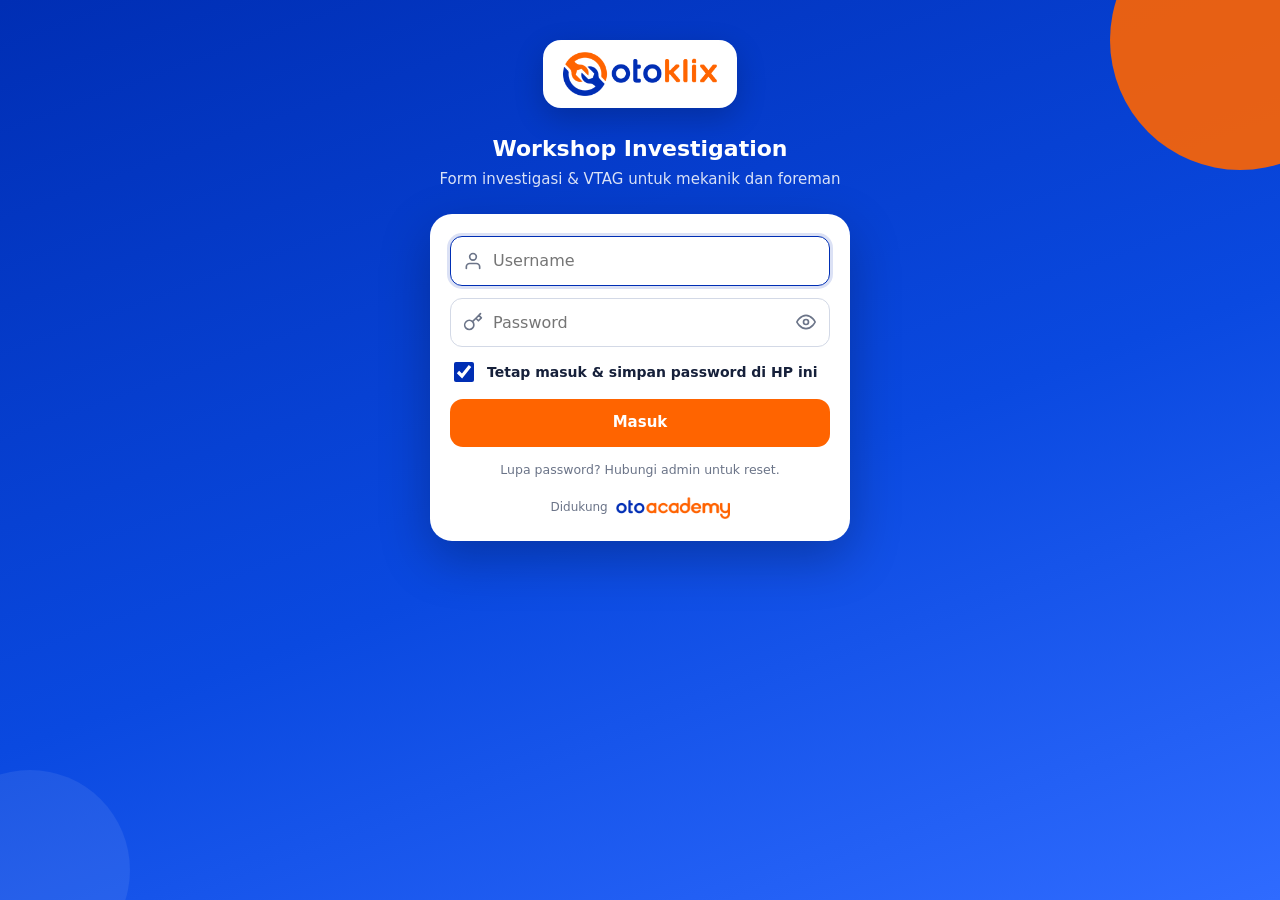
<file: index.html>
<!DOCTYPE html>
<html lang="id">
<head>
<meta charset="utf-8">
<meta name="viewport" content="width=device-width, initial-scale=1, viewport-fit=cover">
<title>Otoklix Workshop Investigation</title>
<meta name="description" content="Form investigasi & VTAG untuk mekanik dan foreman Otoklix">
<meta name="theme-color" content="#ffffff">
<link rel="manifest" href="manifest.webmanifest">
<link rel="icon" type="image/png" href="icons/favicon-32-v2.png">
<link rel="apple-touch-icon" href="icons/apple-touch-icon-v2.png">
<meta name="apple-mobile-web-app-capable" content="yes">
<meta name="mobile-web-app-capable" content="yes">
<meta name="apple-mobile-web-app-title" content="VTAG Otoklix">
<meta name="apple-mobile-web-app-status-bar-style" content="default">
<link rel="stylesheet" href="styles.css?v=2.7.5">
</head>
<body class="nonav">
<div id="root"><div class="boot"><img src="icons/logo-otoklix.png" alt="Otoklix"><div class="spin"></div><div>Memuat aplikasi…</div></div></div>
<div id="modalHost"></div>
<div id="toast" class="toast hidden" role="status" aria-live="polite"></div>
<script src="app.js?v=2.7.5"></script>
<script src="ts.js?v=2.7.5"></script>
</body>
</html>
</file>
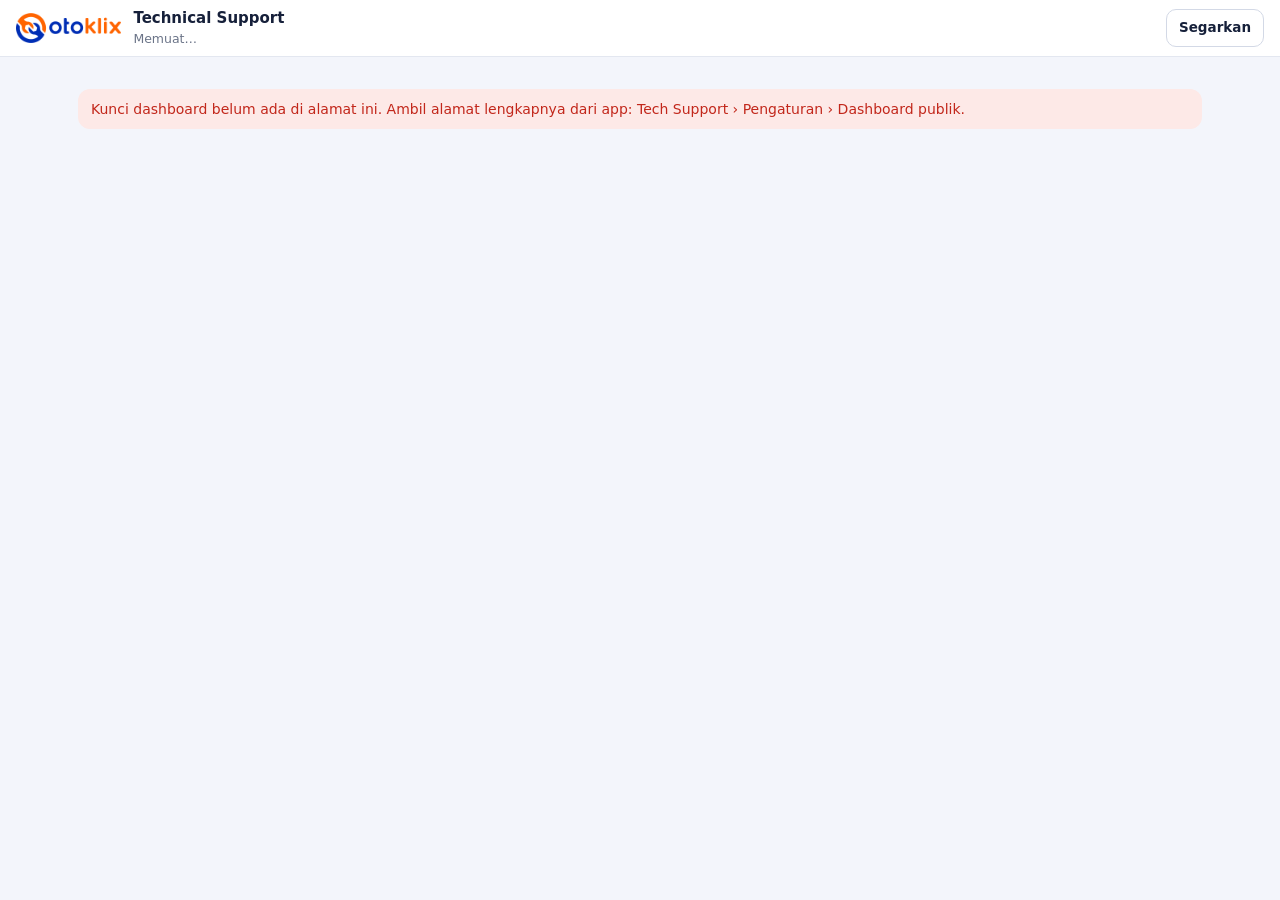
<file: dashboard.html>
<!DOCTYPE html>
<html lang="id">
<head>
<meta charset="utf-8">
<meta name="viewport" content="width=device-width, initial-scale=1">
<title>Dashboard Technical Issue · Otoklix</title>
<meta name="robots" content="noindex,nofollow">
<link rel="icon" type="image/png" href="icons/favicon-32-v2.png">
<link rel="stylesheet" href="styles.css?v=2.7.5">
<style>
  .dtop{position:sticky;top:0;z-index:30;background:#fff;border-bottom:1px solid var(--line);display:flex;align-items:center;gap:12px;padding:8px 16px}
  .dtop img{height:30px;display:block}
  .dtop .grow{flex:1;min-width:0}
  .dtop b{font-size:15px}
  #dWrap{max-width:1180px;margin:0 auto;padding:16px 14px 28px}
  @media (min-width:900px){ #dWrap{padding:22px 28px 36px} }
  .dbad{color:var(--bad)}
  .kpi{cursor:default}
</style>
</head>
<body class="nonav">
<div class="dtop"><img src="icons/logo-otoklix.png" alt="Otoklix"><div class="grow"><b>Technical Support</b><div id="dInfo" class="small muted">Memuat…</div></div><button class="btn sec sm" id="dRef" type="button">Segarkan</button></div>
<div id="dWrap"><div id="dMain"><div class="muted">Memuat data…</div></div></div>
<script src="dashboard.js?v=2.7.5"></script>
</body>
</html>
</file>
<file: styles.css>
:root{
  --blue:#002eb4; --blue-d:#00228a; --blue-l:#e8eeff; --orange:#ff6400; --orange-d:#d95400; --orange-l:#fff0e6;
  --bg:#f3f5fb; --card:#fff; --ink:#16203a; --muted:#6b7488; --line:#e3e7f0;
  --ok:#0f8a5f; --ok-bg:#e2f6ed; --warn:#b45f00; --warn-bg:#fff1d6; --bad:#c2271b; --bad-bg:#fde9e7; --gray-bg:#eef0f5;
  --nav-h:64px; --safe-b:env(safe-area-inset-bottom,0px); --safe-t:env(safe-area-inset-top,0px);
}
*{box-sizing:border-box;-webkit-tap-highlight-color:transparent}
html,body{margin:0;background:var(--bg);color:var(--ink);font:15px/1.45 system-ui,-apple-system,"Segoe UI",Roboto,Arial,sans-serif}
body{padding-bottom:calc(var(--nav-h) + var(--safe-b) + 12px)}
body.nonav{padding-bottom:0}
button,input,select,textarea{font:inherit;color:inherit}
input,select,textarea{font-size:16px}
a{color:var(--blue)}
.hidden{display:none!important}
svg.i{width:20px;height:20px;fill:none;stroke:currentColor;stroke-width:2;stroke-linecap:round;stroke-linejoin:round;flex:none;vertical-align:-4px}
svg.i.lg{width:26px;height:26px} svg.i.sm{width:16px;height:16px} svg.i.xs{width:14px;height:14px}

/* ---------- boot / login ---------- */
.boot{min-height:100vh;min-height:100dvh;display:flex;flex-direction:column;align-items:center;justify-content:center;gap:14px;background:#fff;color:var(--muted)}
.boot img{width:min(60vw,240px)}
.spin{width:30px;height:30px;border-radius:50%;border:4px solid #e3e7f0;border-top-color:var(--orange);animation:sp .9s linear infinite}
@keyframes sp{to{transform:rotate(360deg)}}
.login-wrap{min-height:100vh;min-height:100dvh;display:flex;flex-direction:column;background:linear-gradient(160deg,#002eb4 0%,#0a49e0 55%,#2f6bff 100%);position:relative;overflow:hidden}
.login-wrap:before{content:"";position:absolute;right:-90px;top:-90px;width:260px;height:260px;border-radius:50%;background:rgba(255,100,0,.9)}
.login-wrap:after{content:"";position:absolute;left:-70px;bottom:-70px;width:200px;height:200px;border-radius:50%;background:rgba(255,255,255,.08)}
.login-top{padding:calc(40px + var(--safe-t)) 24px 6px;text-align:center;position:relative;z-index:1;color:#fff}
.logo-card{display:inline-block;background:#fff;border-radius:18px;padding:12px 20px;box-shadow:0 10px 30px rgba(0,0,0,.2)}
.logo-card img{height:44px;display:block}
.login-top h1{margin:18px 0 4px;font-size:22px}
.login-top p{margin:0;opacity:.85}
.login{position:relative;z-index:1;background:#fff;margin:18px auto 16px;border-radius:22px;padding:22px 20px;box-shadow:0 18px 50px rgba(0,0,0,.25);max-width:420px;width:calc(100% - 32px)}
.login .by{display:flex;align-items:center;justify-content:center;gap:8px;margin-top:18px;color:var(--muted);font-size:12px}
.login .by img{height:22px}
.field{position:relative;margin-bottom:12px}
.field>svg{position:absolute;left:13px;top:50%;transform:translateY(-50%);color:var(--muted)}
.field input[type]{padding-left:42px}
.field.pw input[type],.pwf input[type]{padding-right:50px}
.pwf{position:relative}
.eye{position:absolute;right:4px;top:50%;transform:translateY(-50%);background:none;border:0;padding:10px;color:var(--muted);cursor:pointer;display:flex;border-radius:10px}
.eye.on{color:var(--blue)}
.check{display:flex;align-items:center;gap:10px;font-size:14px;margin:4px 0 6px;cursor:pointer;user-select:none}
.check input{width:20px;height:20px;accent-color:var(--blue);min-height:0}

/* ---------- header / nav ---------- */
header.top{position:sticky;top:0;z-index:30;background:#fff;border-bottom:1px solid var(--line);display:flex;align-items:center;gap:8px;padding:8px 12px 8px 16px;padding-top:max(8px,var(--safe-t))}
header.top img.logo{height:30px;display:block}
header.top .sp{flex:1}
.hbtn{position:relative;width:42px;height:42px;border-radius:50%;border:0;background:none;color:var(--ink);display:flex;align-items:center;justify-content:center;cursor:pointer}
.hbtn:active{background:var(--gray-bg)}
.hbtn .dot{position:absolute;top:4px;right:2px;min-width:19px;height:19px;padding:0 5px;border-radius:99px;background:var(--orange);color:#fff;font-size:11px;font-weight:800;display:flex;align-items:center;justify-content:center;border:2px solid #fff}
.avatar{width:38px;height:38px;border-radius:50%;background:var(--blue);color:#fff;display:flex;align-items:center;justify-content:center;font-weight:700;border:0;cursor:pointer;flex:none}
.netbar{position:sticky;top:calc(55px + var(--safe-t));z-index:29;display:flex;gap:8px;align-items:center;padding:9px 16px;font-size:13.5px;font-weight:600}
.netbar.off{background:var(--bad);color:#fff}
.netbar.upd{background:var(--blue);color:#fff}
.netbar .grow{flex:1}
.netbar button{background:#fff;color:var(--blue);border:0;border-radius:9px;padding:6px 12px;font-weight:800;cursor:pointer}
nav.bottom{position:fixed;left:0;right:0;bottom:0;z-index:40;background:#fff;border-top:1px solid var(--line);display:flex;justify-content:center;padding-bottom:var(--safe-b);box-shadow:0 -4px 18px rgba(20,30,70,.06)}
nav.bottom .in{display:flex;width:100%;max-width:640px}
nav.bottom button{flex:1;background:none;border:0;height:var(--nav-h);display:flex;flex-direction:column;align-items:center;justify-content:center;gap:3px;color:var(--muted);font-size:11.5px;font-weight:600;position:relative;cursor:pointer}
nav.bottom button.on{color:var(--blue)}
nav.bottom button.on:before{content:"";position:absolute;top:0;width:34px;height:3px;border-radius:0 0 4px 4px;background:var(--orange)}
nav.bottom button.cta .ic{background:var(--orange);color:#fff;width:46px;height:46px;border-radius:50%;display:flex;align-items:center;justify-content:center;margin-top:-22px;box-shadow:0 6px 16px rgba(255,100,0,.45);border:4px solid #fff}
nav.bottom button.cta.on{color:var(--orange-d)} nav.bottom button.cta.on:before{display:none}
nav.bottom .badge{position:absolute;top:7px;left:calc(50% + 6px);background:var(--orange);color:#fff;border-radius:99px;min-width:18px;height:18px;padding:0 5px;font-size:11px;display:flex;align-items:center;justify-content:center}
aside.side{display:none}
main{max-width:640px;margin:0 auto;padding:14px 14px 8px}

/* ---------- components ---------- */
.card{background:var(--card);border:1px solid var(--line);border-radius:16px;padding:16px;margin-bottom:14px}
.card h2{margin:0 0 12px;font-size:16px;display:flex;align-items:center;gap:8px}
.hic{width:30px;height:30px;border-radius:9px;background:var(--blue-l);color:var(--blue);display:flex;align-items:center;justify-content:center;flex:none}
.hic.or{background:var(--orange-l);color:var(--orange-d)}
.hic.num{font-weight:800;font-size:14px}
.hero{background:linear-gradient(135deg,#002eb4,#1f5bff);color:#fff;border-radius:20px;padding:18px;margin-bottom:14px;position:relative;overflow:hidden}
.hero:after{content:"";position:absolute;right:-42px;top:-42px;width:110px;height:110px;border-radius:50%;background:rgba(255,100,0,.85)}
.hero h1{margin:0;font-size:20px;position:relative;z-index:1;padding-right:44px}
.hero p{margin:3px 0 0;opacity:.88;font-size:13.5px;position:relative;z-index:1;padding-right:44px}
.hero .acts{position:relative;z-index:1;margin-top:14px;display:flex;gap:10px;flex-wrap:wrap}
.kpis{display:grid;grid-template-columns:1fr 1fr;gap:10px;margin-bottom:14px}
.kpi{background:var(--card);border:1px solid var(--line);border-radius:16px;padding:13px;display:flex;gap:11px;align-items:center;text-align:left;cursor:pointer;width:100%}
.kpi .ic{width:42px;height:42px;border-radius:12px;display:flex;align-items:center;justify-content:center;flex:none;background:var(--blue-l);color:var(--blue)}
.kpi .n{font-size:24px;font-weight:800;line-height:1}
.kpi .l{color:var(--muted);font-size:12px;margin-top:3px;line-height:1.2}
.kpi.warn .ic{background:var(--warn-bg);color:var(--warn)} .kpi.ok .ic{background:var(--ok-bg);color:var(--ok)} .kpi.bad .ic{background:var(--bad-bg);color:var(--bad)}
.todo{display:flex;gap:12px;align-items:center;width:100%;text-align:left;background:#fff;border:1.5px solid var(--line);border-radius:14px;padding:12px;margin-bottom:9px;cursor:pointer}
.todo .ti{width:40px;height:40px;border-radius:12px;display:flex;align-items:center;justify-content:center;flex:none}
.todo .tt{flex:1;min-width:0}
.todo .tt b{display:block;font-size:14px}
.todo .tt span{color:var(--muted);font-size:12.5px}
label{display:block;font-size:13px;font-weight:600;margin-bottom:5px}
.req{color:var(--bad)}
.opt{color:var(--muted);font-weight:500}
input[type=text],input[type=password],input[type=date],input[type=search],select,textarea{width:100%;border:1.5px solid #d3d9e6;border-radius:12px;padding:12px 13px;background:#fff;min-height:48px}
textarea{min-height:86px;resize:vertical}
input:focus,select:focus,textarea:focus{outline:0;border-color:var(--blue);box-shadow:0 0 0 3px rgba(0,46,180,.14)}
.bad-input{border-color:var(--bad)!important;box-shadow:0 0 0 3px rgba(194,39,27,.12)!important}
.ferr{color:var(--bad);font-size:12.5px;margin-top:4px;font-weight:600}
.btn{display:inline-flex;align-items:center;justify-content:center;gap:8px;background:var(--blue);color:#fff;border:0;border-radius:13px;padding:0 18px;min-height:48px;font-weight:700;cursor:pointer;text-decoration:none;font-size:15px}
.btn:active{transform:scale(.98)}
.btn.or{background:var(--orange)} .btn.sec{background:#fff;color:var(--ink);border:1.5px solid #d3d9e6}
.btn.ok{background:var(--ok)} .btn.bad{background:var(--bad)} .btn.ghost{background:transparent;color:var(--blue)}
.btn.white{background:#fff;color:var(--blue)}
.btn.block{width:100%} .btn.sm{min-height:38px;padding:0 12px;font-size:13.5px;border-radius:10px}
.btn[disabled]{opacity:.55;cursor:not-allowed}
.stack{display:flex;flex-direction:column;gap:10px}
.two{display:grid;grid-template-columns:1fr 1fr;gap:10px}
.row{display:flex;gap:10px;align-items:center}
.muted{color:var(--muted)} .small{font-size:12.5px}
.msg{border-radius:12px;padding:10px 13px;margin:10px 0;display:flex;gap:9px;align-items:flex-start;font-size:14px}
.msg.err{background:var(--bad-bg);color:var(--bad)} .msg.ok{background:var(--ok-bg);color:var(--ok)}
.msg.warn{background:var(--warn-bg);color:var(--warn)} .msg.info{background:var(--blue-l);color:var(--blue)}
.mono{font-family:ui-monospace,Menlo,Consolas,monospace}
.pill{display:inline-flex;align-items:center;gap:5px;border-radius:99px;padding:3px 10px;font-size:12px;font-weight:700;white-space:nowrap}
.pill.pending{background:var(--warn-bg);color:var(--warn)} .pill.done{background:var(--ok-bg);color:var(--ok)}
.pill.revisi{background:var(--bad-bg);color:var(--bad)} .pill.draft{background:var(--gray-bg);color:#475467}
.pill.after{background:var(--blue-l);color:var(--blue)}
.pill.sub{background:#efe7ff;color:#5b2bc4}
.case.sub{border-left-color:#7c4dff}
.kpi.sub .ic{background:#efe7ff;color:#5b2bc4}
.seg-s{background:#7c4dff}
.tag{display:inline-flex;align-items:center;gap:4px;background:var(--gray-bg);border-radius:8px;padding:2px 8px;font-size:12px;color:#475467;font-weight:600}
.tag.w{background:var(--orange-l);color:var(--orange-d)}
.obar{margin:12px 0}
.obar .top{display:flex;justify-content:space-between;font-size:13.5px;margin-bottom:5px;gap:8px}
.track{height:10px;border-radius:99px;background:var(--gray-bg);overflow:hidden;display:flex}
.seg-d{background:#2fa57d}.seg-p{background:#ffb02e}.seg-r{background:#e5675c}
.search{position:relative;margin-bottom:10px}
.search svg{position:absolute;left:13px;top:50%;transform:translateY(-50%);color:var(--muted)}
.search input{padding-left:42px}
.chips{display:flex;gap:8px;overflow-x:auto;padding:2px 14px 10px;scrollbar-width:none;margin:0 -14px}
.chips::-webkit-scrollbar{display:none}
.chip{flex:none;border:1.5px solid #d3d9e6;background:#fff;border-radius:99px;padding:7px 14px;font-weight:600;font-size:13.5px;cursor:pointer;white-space:nowrap}
.chip.on{background:var(--blue);border-color:var(--blue);color:#fff}
.chip b{opacity:.75;margin-left:3px}
select.slim{width:auto;min-height:40px;padding:8px 12px;border-radius:99px;font-size:14px;margin-bottom:10px}
.case{display:block;width:100%;text-align:left;background:var(--card);border:1px solid var(--line);border-left:5px solid #c4cad8;border-radius:14px;padding:12px 13px;margin-bottom:10px;cursor:pointer}
.case.pending{border-left-color:#ffb02e} .case.done{border-left-color:#2fa57d} .case.revisi{border-left-color:#e5675c}
.case .r1{display:flex;justify-content:space-between;gap:8px;align-items:flex-start}
.case .vin{font-weight:800;font-size:14.5px;letter-spacing:.3px;word-break:break-all}
.case .r2{margin-top:6px;display:flex;flex-wrap:wrap;gap:4px 12px;color:var(--muted);font-size:13px}
.case .r2 span{display:inline-flex;align-items:center;gap:4px}
.case .r3{margin-top:8px;display:flex;justify-content:space-between;align-items:center;font-size:12.5px;color:var(--muted);gap:8px;flex-wrap:wrap}
table.tbl{width:100%;border-collapse:collapse;background:#fff;border:1px solid var(--line);border-radius:14px;overflow:hidden}
table.tbl th{font-size:12px;text-transform:uppercase;letter-spacing:.4px;color:var(--muted);text-align:left;padding:10px 12px;background:#f8f9fc;border-bottom:1px solid var(--line);white-space:nowrap}
table.tbl td{white-space:nowrap;padding:11px 12px;border-bottom:1px solid var(--line);vertical-align:middle;font-size:14px}
table.tbl tr.click{cursor:pointer} table.tbl tr.click:hover td{background:#f6f8fd}
.empty{text-align:center;color:var(--muted);padding:34px 10px}
.empty svg{width:42px;height:42px;opacity:.4;margin-bottom:8px}

/* ---------- form ---------- */
.typepick{display:grid;grid-template-columns:1fr 1fr;gap:10px}
.typepick label{margin:0;cursor:pointer}
.typepick input{position:absolute;opacity:0;pointer-events:none}
.typepick .tile{border:2px solid #d3d9e6;border-radius:14px;padding:14px 8px;text-align:center;font-weight:700;display:flex;flex-direction:column;align-items:center;gap:6px;background:#fff}
.typepick input:checked+.tile{border-color:var(--blue);background:var(--blue-l);color:var(--blue)}
.typepick .tc{width:40px;height:40px;border-radius:50%;background:var(--gray-bg);display:flex;align-items:center;justify-content:center}
.typepick input:checked+.tile .tc{background:var(--blue);color:#fff}
.stp{display:flex;gap:9px;align-items:center;margin-bottom:9px}
.stp .no{width:30px;height:30px;border-radius:50%;background:var(--blue-l);color:var(--blue);font-weight:800;font-size:13px;display:flex;align-items:center;justify-content:center;flex:none}
.prog{height:8px;border-radius:99px;background:var(--gray-bg);overflow:hidden;margin:4px 0 12px}
.prog i{display:block;height:100%;background:linear-gradient(90deg,var(--orange),#ff9a4d);width:0;transition:width .25s}
.prog.blue i{background:linear-gradient(90deg,var(--blue),#4d80ff)}
.grp{font-size:11.5px;font-weight:800;text-transform:uppercase;letter-spacing:.6px;color:var(--muted);margin:16px 0 8px}
.att{border:1.5px solid var(--line);border-radius:14px;padding:11px;display:flex;gap:11px;align-items:center;margin-bottom:9px;background:#fff}
.att.have{background:var(--ok-bg);border-color:#b7e3d0}
.att.busy{background:var(--blue-l);border-color:#c9d6ff}
.att.missing{border-color:var(--bad);background:var(--bad-bg)}
.att .ai{width:48px;height:48px;border-radius:12px;background:var(--blue-l);color:var(--blue);display:flex;align-items:center;justify-content:center;flex:none;overflow:hidden}
.att.have .ai{background:#fff;color:var(--ok)}
.att .ai img{width:100%;height:100%;object-fit:cover}
.att .t{flex:1;min-width:0}
.att .t b{display:block;font-size:14px;line-height:1.25}
.att .fn{color:var(--muted);font-size:12px;overflow:hidden;text-overflow:ellipsis;white-space:nowrap}
.att .fn.ok{color:var(--ok);font-weight:600}
.att .acts{display:flex;flex-direction:column;gap:6px;align-items:flex-end;flex:none}
.pick{background:var(--orange);color:#fff;border-radius:11px;padding:0 13px;min-height:42px;display:inline-flex;align-items:center;gap:6px;font-weight:700;font-size:13.5px;margin:0;cursor:pointer;border:0}
.att.have .pick{background:#fff;color:var(--ink);border:1.5px solid #cdd4e2}
.pick.alt{background:#fff;color:var(--orange-d);border:1.5px solid #ffc9a3;min-height:36px;font-size:12.5px;padding:0 11px}
.att.have .pick.alt{color:var(--muted);border-color:#cdd4e2}
.att input[type=file]{display:none}
.xbtn{background:none;border:0;color:var(--muted);font-size:12.5px;font-weight:600;cursor:pointer;padding:2px 4px}
.miniprog{height:5px;border-radius:99px;background:#d5defa;overflow:hidden;margin-top:5px}
.miniprog i{display:block;height:100%;background:var(--blue);width:0;transition:width .3s}
.savebar{display:flex;align-items:center;gap:6px;color:var(--muted);font-size:12.5px;margin:-4px 2px 10px}
.sendbar{position:sticky;bottom:calc(var(--nav-h) + var(--safe-b) + 8px);z-index:10;margin-top:6px}
.sendbar .btn{box-shadow:0 8px 22px rgba(255,100,0,.4);font-size:16px;min-height:54px}

/* ---------- sheet / modal ---------- */
.overlay{position:fixed;inset:0;background:rgba(10,20,50,.55);z-index:80;display:flex;align-items:flex-end;justify-content:center;animation:fade .15s}
.sheet{background:#fff;border-radius:22px 22px 0 0;width:100%;max-width:640px;max-height:92vh;max-height:92dvh;overflow:auto;padding:8px 18px calc(18px + var(--safe-b));animation:up .22s ease-out;overscroll-behavior:contain}
.sheet:before{content:"";display:block;width:42px;height:5px;border-radius:99px;background:#d3d9e6;margin:4px auto 14px}
.sheet h3{margin:0;font-size:18px}
@keyframes up{from{transform:translateY(40px);opacity:.5}to{transform:none;opacity:1}}
@keyframes fade{from{opacity:0}to{opacity:1}}
.sec-t{display:flex;align-items:center;gap:8px;font-weight:800;font-size:14px;margin:18px 0 8px}
.sec-t svg{color:var(--blue)}
dl.kv{display:grid;grid-template-columns:118px 1fr;gap:7px 10px;margin:0}
dl.kv dt{color:var(--muted);font-size:13px} dl.kv dd{margin:0;white-space:pre-wrap;word-break:break-word}
.files a,.files .miss{display:flex;gap:10px;align-items:center;padding:10px 11px;border:1.5px solid var(--line);border-radius:12px;margin-bottom:7px;text-decoration:none;color:var(--ink)}
.files .fi{width:36px;height:36px;border-radius:10px;background:var(--ok-bg);color:var(--ok);display:flex;align-items:center;justify-content:center;flex:none}
.files .tx{flex:1;min-width:0;font-weight:600;font-size:14px;line-height:1.25;word-break:break-word}
.files .miss{background:var(--warn-bg);border-color:#f3dcab;color:var(--warn);font-weight:600;font-size:14px}
.upl{padding:10px 0;border-bottom:1px solid var(--line)}
.upl .h{display:flex;justify-content:space-between;gap:8px;font-size:14px}
.progress{height:8px;background:var(--gray-bg);border-radius:99px;overflow:hidden;margin-top:6px}
.progress i{display:block;height:100%;background:linear-gradient(90deg,var(--blue),#4d80ff);width:0;transition:width .2s}
.progress.ok i{background:var(--ok)} .progress.bad i{background:var(--bad)}
.toast{position:fixed;left:50%;bottom:calc(var(--nav-h) + var(--safe-b) + 18px);transform:translateX(-50%);background:#16203a;color:#fff;padding:11px 16px;border-radius:12px;z-index:99;max-width:min(92vw,520px);box-shadow:0 8px 24px rgba(0,0,0,.25);font-weight:600;font-size:14px}
.sendpill{position:fixed;right:14px;bottom:calc(var(--nav-h) + var(--safe-b) + 14px);z-index:45;background:var(--blue);color:#fff;border:0;border-radius:99px;padding:10px 16px;font-weight:700;display:flex;gap:8px;align-items:center;box-shadow:0 8px 22px rgba(0,46,180,.35);cursor:pointer}
.sendpill.err{background:var(--bad)}
.urow{display:flex;align-items:center;gap:12px;padding:12px 0;border-bottom:1px solid var(--line);cursor:pointer;width:100%;background:none;border-left:0;border-right:0;border-top:0;text-align:left}
.urow .info{flex:1;min-width:0} .urow .info b{display:block}
.notif{display:flex;gap:11px;padding:12px 8px;border-bottom:1px solid var(--line);cursor:pointer;width:100%;background:none;border-left:0;border-right:0;border-top:0;text-align:left;border-radius:10px}
.notif.unread{background:var(--blue-l)}
.notif .ni{width:38px;height:38px;border-radius:50%;display:flex;align-items:center;justify-content:center;flex:none;background:#fff;color:var(--blue)}
.notif .nt{flex:1;min-width:0;font-size:14px}
.notif .nt small{display:block;color:var(--muted);margin-top:2px}
.setrow{display:flex;gap:10px;align-items:center;padding:11px 0;border-bottom:1px solid var(--line)}
.setrow .sl{flex:1;min-width:0}
.setrow .sl b{display:block;font-size:14px;font-weight:600}
.setrow.off .sl b{color:var(--muted);text-decoration:line-through}
.sw{display:flex;flex-direction:column;align-items:center;gap:2px;font-size:11px;color:var(--muted);font-weight:600;width:58px;flex:none}
.sw input{appearance:none;-webkit-appearance:none;width:44px;height:26px;border-radius:99px;background:#cfd5e2;position:relative;cursor:pointer;transition:background .2s;margin:0;min-height:0;border:0}
.sw input:before{content:"";position:absolute;width:20px;height:20px;border-radius:50%;background:#fff;top:3px;left:3px;transition:left .2s;box-shadow:0 1px 3px rgba(0,0,0,.25)}
.sw input:checked{background:var(--ok)}
.sw input:checked:before{left:21px}
.sw input:disabled{opacity:.4}
.banner{border-radius:14px;padding:12px 14px;margin-bottom:12px;display:flex;gap:10px;align-items:center}

/* ---------- desktop ---------- */
@media (min-width:1024px){
  body{padding-bottom:20px;padding-left:240px}
  body.nonav{padding-left:0}
  nav.bottom{display:none}
  aside.side{display:flex;flex-direction:column;position:fixed;left:0;top:0;bottom:0;width:240px;background:#fff;border-right:1px solid var(--line);z-index:35;padding:18px 12px}
  aside.side img{height:34px;margin:2px 8px 22px;align-self:flex-start}
  aside.side button{display:flex;align-items:center;gap:12px;width:100%;background:none;border:0;border-radius:12px;padding:12px 14px;font-weight:600;color:var(--muted);cursor:pointer;font-size:15px;text-align:left;position:relative}
  aside.side button:hover{background:var(--gray-bg)}
  aside.side button.on{background:var(--blue-l);color:var(--blue)}
  aside.side button.cta{background:var(--orange);color:#fff;margin-bottom:10px}
  aside.side .badge{margin-left:auto;background:var(--orange);color:#fff;border-radius:99px;min-width:22px;height:22px;padding:0 7px;font-size:12px;display:flex;align-items:center;justify-content:center}
  aside.side .ver{margin-top:auto;font-size:12px;color:var(--muted);padding:0 14px}
  header.top img.logo{visibility:hidden}
  main{max-width:1180px;padding:22px 28px}
  .kpis{grid-template-columns:repeat(4,1fr)}
  .deskgrid{display:grid;grid-template-columns:1.2fr 1fr;gap:16px;align-items:start}
  .form-wrap{max-width:760px}
  .overlay{align-items:center;padding:20px}
  .sheet{border-radius:20px;max-width:860px;padding:18px 26px 22px}
  .sheet.narrow{max-width:520px}
  .sheet:before{display:none}
  .toast,.sendpill{bottom:24px}
  .sendbar{bottom:12px}
  .chips{margin:0;padding-left:0;padding-right:0}
}
/* v2.3 */
.cmprow{display:grid;grid-template-columns:1fr auto auto auto;gap:8px;align-items:center;border:1px solid var(--line);border-radius:12px;padding:10px;margin-bottom:8px;background:#fafbfe}
.cmprow .full{grid-column:1/-1}
.cmprow select{width:auto;min-width:118px}
.cmprow .sw{margin:0;white-space:nowrap}
@media (max-width:520px){.cmprow{grid-template-columns:1fr auto}.cmprow .l{grid-column:1/-1}}
.todo.chooser{padding:14px}
.todo.chooser .tt b{font-size:15px}
/* v2.4.2 OCR */
.ocrhint{margin-top:6px;font-size:12.5px;color:var(--muted);line-height:1.45;display:block}
.ocrhint b{color:var(--ink,#0f172a);white-space:nowrap}
.ocrhint .chip{display:inline-block;margin:4px 6px 0 0;padding:4px 10px;font-family:ui-monospace,Menlo,Consolas,monospace}
.ocrhint .spin.xs{width:12px;height:12px;border-width:2px;display:inline-block;margin:0 4px -2px 0;vertical-align:middle}
input.ocrfill{box-shadow:0 0 0 3px rgba(22,163,74,.35);transition:box-shadow .3s}

/* ================= Tech Support (multi-brand) v2.5 ================= */
.appsw{display:inline-flex;align-items:center;gap:6px;border:0;border-radius:99px;padding:7px 11px;font-weight:700;font-size:13.5px;cursor:pointer;margin-left:6px;white-space:nowrap}
.appsw.vt{background:var(--blue-l);color:var(--blue)}
.appsw.ts{background:var(--orange-l);color:#b04400}
.appcard{display:flex;gap:12px;align-items:flex-start;width:100%;text-align:left;border:0;border-radius:18px;padding:16px;margin-top:10px;cursor:pointer;color:#fff;outline:3px solid transparent;outline-offset:2px}
.appcard.vt{background:var(--blue)} .appcard.ts{background:var(--orange-d)}
.appcard.on{outline-color:#16203a}
.appcard .ac-ic{width:48px;height:48px;border-radius:14px;background:rgba(255,255,255,.18);display:flex;align-items:center;justify-content:center;flex:none}
.appcard .ac-t{display:flex;flex-direction:column;gap:2px;font-size:13.5px;line-height:1.4}
.appcard .ac-t b{font-size:17px} .appcard .ac-t small{opacity:.88;font-size:12.5px;margin-bottom:4px}
.hero.ts{background:linear-gradient(135deg,#d95400,#ff7a1f)} .hero.ts:after{background:rgba(0,46,180,.55)}
.tshead{display:flex;justify-content:space-between;align-items:flex-start;gap:10px;margin:2px 2px 12px}
.tshead h1{margin:0;font-size:20px}
.tsh2{font-size:15px;margin:16px 2px 10px;display:flex;align-items:center;gap:8px}
.seg{display:grid;grid-template-columns:1fr 1fr;gap:4px;background:var(--gray-bg);border-radius:12px;padding:4px;margin-bottom:10px}
.seg button{border:0;background:none;border-radius:9px;padding:9px 6px;font-weight:600;color:#4a5470;cursor:pointer;font-size:13.5px}
.seg button.on{background:#fff;color:var(--ink);font-weight:800;box-shadow:0 1px 3px rgba(20,30,70,.08)}
.seg button b{background:var(--bad);color:#fff;border-radius:99px;padding:0 6px;font-size:11px;margin-left:4px}
.pill.tsnew{background:var(--bad-bg);color:var(--bad)}
.pill.urg{background:var(--bad);color:#fff}
.tscase{display:block;background:#fff;border:1px solid var(--line);border-left:5px solid #c4cad8;border-radius:14px;padding:12px 13px;margin-bottom:10px;cursor:pointer}
.tscase.tsnew{border-left-color:var(--bad)} .tscase.pending{border-left-color:#ffb02e} .tscase.after{border-left-color:#7c4dff} .tscase.done{border-left-color:#2fa57d} .tscase.revisi{border-left-color:#e5675c} .tscase.sub{border-left-color:#7c4dff}
.tscase.urgent{border:2px solid var(--orange);border-left-width:5px}
.tscase .r1{display:flex;justify-content:space-between;gap:8px;align-items:center}
.tscase .r2{margin-top:6px;font-size:15px}
.tscase .r3{color:var(--muted);font-size:12.5px;margin-top:2px}
.tscase .r4{font-size:14px;margin-top:5px;line-height:1.4;display:-webkit-box;-webkit-line-clamp:3;-webkit-box-orient:vertical;overflow:hidden}
.sec-n{font-size:12.5px;font-weight:800;color:var(--blue);letter-spacing:.3px}
.chips.wrap{flex-wrap:wrap;overflow:visible;margin:0;padding:0 0 4px}
.chip.st.on.done{background:var(--ok);border-color:var(--ok)} .chip.st.on.revisi{background:var(--bad);border-color:var(--bad)} .chip.st.on.after,.chip.st.on.sub{background:#5b2bc4;border-color:#5b2bc4}
.tspicks{display:grid;grid-template-columns:1fr 1fr;gap:8px;margin-top:8px}
.tspick{display:flex;gap:9px;align-items:center;border:1.5px dashed #b9c1d4;border-radius:12px;padding:9px;cursor:pointer;background:#fff;min-height:58px;position:relative;min-width:0}
.tspick.have{border-style:solid;border-color:#b7e3d0;background:var(--ok-bg)}
.tspick img{width:40px;height:40px;border-radius:9px;object-fit:cover;flex:none}
.tspick .pi{width:40px;height:40px;border-radius:9px;background:var(--blue-l);color:var(--blue);display:flex;align-items:center;justify-content:center;flex:none}
.tspick.have .pi{background:#fff;color:var(--ok)}
.tspick .pl{font-size:12.5px;font-weight:700;line-height:1.25;flex:1;min-width:0}
.tspick .pl small{display:block;font-weight:500;color:var(--muted);font-size:11.5px;overflow:hidden;text-overflow:ellipsis;white-space:nowrap}
.tspick input{display:none}
.tspick.have .pl{padding-right:38px}
.tspick .xbtn{position:absolute;top:50%;right:4px;transform:translateY(-50%);font-size:11.5px;color:var(--bad)}
.urgbox{display:flex;gap:10px;align-items:center;background:var(--bad-bg);border-radius:12px;padding:10px 12px;font-size:13.5px;font-weight:500;cursor:pointer;margin:0}
.urgbox input{width:22px;height:22px;accent-color:var(--bad);flex:none}
.urgbox b{color:var(--bad)}
.simbox{background:var(--blue-l);border-radius:14px;padding:10px 14px;font-size:13.5px}
.simbox>b{color:var(--blue)}
.simi{border-top:1px solid rgba(0,46,180,.12);padding:7px 0 2px;margin-top:6px;line-height:1.4}
.simi:first-of-type{border-top:0}
.simi .ok{color:var(--ok);margin-top:2px}
.simcard summary{cursor:pointer;list-style:none;display:flex;gap:8px;align-items:center}
.simcard summary::-webkit-details-marker{display:none}
.tscasehead{display:flex;align-items:center;gap:6px;margin:0 0 10px}
.tscasehead .hbtn svg{transform:rotate(180deg)}
.urgbar{display:flex;align-items:center;gap:8px;background:var(--bad-bg);color:var(--bad);border-radius:12px;padding:8px 10px;margin-bottom:10px;font-size:13.5px;flex-wrap:wrap}
.urgbar .btn.sec{color:var(--ink)}
.btn.wa{background:#0f8a5f;color:#fff}
.tsprog{display:grid;grid-template-columns:repeat(4,1fr);gap:4px;font-size:11px;color:var(--muted)}
.tsprog span{display:flex;flex-direction:column;gap:5px}
.tsprog i{display:block;height:5px;border-radius:3px;background:var(--line)}
.tsprog span.on{color:var(--blue);font-weight:700} .tsprog span.on i{background:var(--blue)}
.tag.b{background:var(--blue-l);color:var(--blue)}
.card.res{border-color:#b7e3d0}
.fgrid{display:grid;grid-template-columns:repeat(auto-fill,minmax(96px,1fr));gap:8px}
.ftile{display:flex;flex-direction:column;gap:4px;text-decoration:none;color:var(--ink);font-size:11.5px;font-weight:600;line-height:1.2;max-width:180px}
.ftile img,.ftile .fic{width:100%;aspect-ratio:1/1;border-radius:10px;object-fit:cover;border:1px solid var(--line);background:var(--gray-bg)}
.ftile .fic{display:flex;align-items:center;justify-content:center;color:var(--muted)}
.tslog{display:flex;flex-direction:column;gap:10px;padding:2px 0 8px}
.lmsg{max-width:86%;display:flex;flex-direction:column;gap:3px}
.lmsg .lh{font-size:11px;color:var(--muted)}
.lmsg .lb{background:#fff;border:1px solid var(--line);border-radius:4px 14px 14px 14px;padding:9px 11px;font-size:14px;line-height:1.45;white-space:pre-wrap;word-break:break-word}
.lmsg.ts{align-self:flex-end;align-items:flex-end}
.lmsg.ts .lb{background:var(--blue);color:#fff;border-color:var(--blue);border-radius:14px 4px 14px 14px}
.lmsg.ai{max-width:94%}
.lmsg.ai .lh{color:#6d28d9;font-weight:700}
.lmsg.ai .lb{background:#f3efff;border-color:#ddd2fb;font-size:13.5px}
.lmsg .ftile{max-width:160px}
.lsys{align-self:center;font-size:11.5px;color:var(--muted);background:var(--gray-bg);padding:4px 10px;border-radius:99px;text-align:center;max-width:94%}
.composer{position:sticky;bottom:calc(var(--nav-h) + var(--safe-b) + 6px);display:flex;gap:6px;align-items:flex-end;background:#fff;border:1px solid var(--line);border-radius:16px;padding:6px;box-shadow:0 6px 20px rgba(20,30,70,.1);z-index:12}
.composer textarea{min-height:44px;max-height:140px;flex:1;resize:none;border-radius:12px;padding:10px 12px}
.composer .hbtn{flex:none;width:44px;height:44px;border-radius:12px;border:1px solid var(--line)}
.composer .hbtn.send{background:var(--blue);color:#fff;border-color:var(--blue)}
.kpis.five{grid-template-columns:repeat(2,1fr)}
.kpis.five .kpi:first-child{grid-column:1/-1}
.hbar{display:grid;grid-template-columns:minmax(80px,38%) 1fr 34px;gap:8px;align-items:center;font-size:13px;margin:7px 0}
.hbar .hl{overflow:hidden;text-overflow:ellipsis;white-space:nowrap}
.hbar .ht{height:10px;background:var(--gray-bg);border-radius:99px;overflow:hidden}
.hbar .ht i{display:block;height:100%;border-radius:99px}
.hbar b{text-align:right}
.tblwrap{overflow-x:auto;margin:0 -4px}
.stsel{min-height:36px;padding:5px 8px;font-size:13px;border-radius:9px;width:auto}
.tmrow{display:flex;gap:10px;align-items:flex-start;padding:10px 0;border-bottom:1px solid var(--line)}
.tmrow .tmwa{margin-top:6px;min-height:40px;padding:8px 10px;font-size:14px}
@media (min-width:1024px){
  .kpis.five{grid-template-columns:repeat(5,1fr)} .kpis.five .kpi:first-child{grid-column:auto}
  .tspicks{grid-template-columns:repeat(4,1fr)}
  .composer{bottom:12px}
}
@media (max-width:359px){ .appsw span{display:none} .appsw{padding:8px} }
@media (max-width:400px){ .appsw{font-size:12.5px;padding:7px 9px;margin-left:2px} header.top img.logo{height:26px} }
/* v2.5.1: pilihan aplikasi besar, lampiran ala VTAG, log instan */
#appbar{position:sticky;top:calc(var(--hdr-h,59px) + var(--safe-t));z-index:29;background:var(--bg);padding:8px 14px 8px;box-shadow:0 6px 10px -8px rgba(20,30,70,.18)}
#appbar .appseg{max-width:612px;margin:0 auto}
body.hasapp .netbar{top:calc(var(--hdr-h,59px) + var(--safe-t) + var(--app-h,74px))}
body.hasapp main{padding-top:6px}
.appseg{display:grid;grid-template-columns:1fr 1fr;gap:6px;background:#fff;border:1px solid var(--line);border-radius:16px;padding:5px;box-shadow:0 2px 8px rgba(20,30,70,.05)}
.appseg button{position:relative;display:flex;align-items:center;gap:10px;border:0;border-radius:12px;padding:8px 12px;min-height:54px;background:none;color:var(--muted);cursor:pointer;text-align:left}
.appseg button svg{width:24px;height:24px;flex:none}
.appseg button span{display:flex;flex-direction:column;line-height:1.2;min-width:0}
.appseg button b{font-size:15px;color:var(--ink);white-space:nowrap;overflow:hidden;text-overflow:ellipsis}
.appseg button small{font-size:12px}
.appseg button.vt.on{background:var(--blue);color:#fff} .appseg button.ts.on{background:var(--orange-d);color:#fff}
.appseg button.on b,.appseg button.on small{color:#fff}
.appseg button:not(.on):active{background:var(--gray-bg)}
.appseg em{position:absolute;top:6px;right:8px;background:var(--bad);color:#fff;font-style:normal;font-weight:800;font-size:11px;border-radius:99px;min-width:19px;height:19px;padding:0 5px;display:flex;align-items:center;justify-content:center}
@media (max-width:370px){ .appseg button{padding:8px;gap:7px} .appseg button svg{width:20px;height:20px} .appseg button b{font-size:13.5px} .appseg button small{font-size:11px} }
@media (min-width:1024px){ #appbar{padding:12px 28px 10px} #appbar .appseg{max-width:560px;margin:0} }
.attmenu{display:grid;grid-template-columns:1fr 1fr;gap:10px}
.pick.big{flex-direction:column;justify-content:center;min-height:86px;font-size:14px;border-radius:14px;text-align:center;gap:6px;padding:10px}
.pick.big svg{width:26px;height:26px}
.pick.big input{display:none}
.lmsg.pend .lb{opacity:.85}
.lmsg.perr .lb{border-color:var(--bad)!important;background:var(--bad-bg)!important;color:var(--bad)!important;cursor:pointer}
.pst{font-size:11px;color:var(--muted);display:inline-flex;align-items:center;gap:5px}
.pst.err{color:var(--bad);font-weight:700}
.spin.xs{width:12px;height:12px;border-width:2px;display:inline-block;vertical-align:-2px}
.pthumb{display:block;width:120px;height:90px;object-fit:cover;border-radius:8px;margin-bottom:4px}
#t_picks .att,#cPicks .att{margin-bottom:8px}
/* v2.5.3: tombol pilih aplikasi lebih ringkas */
#appbar{padding:6px 14px}
.appseg{padding:3px;border-radius:12px;gap:4px}
.appseg button{min-height:38px;padding:6px 10px;gap:7px;border-radius:9px;justify-content:center}
.appseg button svg{width:18px;height:18px}
.appseg button b{font-size:14px}
.appseg button small{display:none}
.appseg em{top:3px;right:5px;min-width:17px;height:17px;font-size:10.5px}
@media (min-width:1024px){ #appbar{padding:10px 28px 8px} #appbar .appseg{max-width:420px} }

/* v2.5.4: pilihan penyedia AI */
.aiprov{display:grid;grid-template-columns:repeat(3,1fr);gap:6px;margin-bottom:10px}
.aiopt{border:1.5px solid #d3d9e6;border-radius:12px;padding:9px 8px;cursor:pointer;display:flex;flex-direction:column;gap:2px;margin:0;font-weight:500;background:#fff}
.aiopt input{position:absolute;opacity:0;pointer-events:none}
.aiopt b{font-size:14px} .aiopt small{font-size:11.5px;color:var(--muted);line-height:1.25}
.aiopt.on{border-color:#6d28d9;background:#f3efff} .aiopt.on b{color:#6d28d9}

/* v2.5.8: lebih banyak penyedia AI */
.aiprov{grid-template-columns:repeat(auto-fill,minmax(150px,1fr))}
.kdot{color:var(--ok);font-size:10px;vertical-align:2px}

/* v2.5.9: deteksi key & level AI */
.aiopt.nokey{opacity:.6}
.ailevel{display:grid;grid-template-columns:repeat(3,1fr);gap:6px}
.lvb{border:1.5px solid #d3d9e6;background:#fff;border-radius:12px;padding:9px 8px;text-align:left;display:flex;flex-direction:column;gap:2px;cursor:pointer;min-width:0}
.lvb b{font-size:14px} .lvb small{font-size:11.5px;color:var(--muted)}
.lvb code{font-size:11px;color:#6d28d9;overflow:hidden;text-overflow:ellipsis;white-space:nowrap;margin-top:2px}
.lvb.on{border-color:#6d28d9;background:#f3efff} .lvb.on b{color:#6d28d9}

/* v2.5.11: cek kecepatan */
.tbl.sp td{white-space:normal;vertical-align:top}
.spd{font-weight:800;padding:2px 8px;border-radius:99px;white-space:nowrap}
.spd.ok{background:var(--ok-bg);color:var(--ok)} .spd.warn{background:#fff1d6;color:#8a4800} .spd.bad{background:var(--bad-bg);color:var(--bad)}

/* ===== v2.6: builder admin, tombol beranda ===== */
.typepick.many{grid-template-columns:repeat(auto-fit,minmax(104px,1fr))}
.brow{display:flex;flex-wrap:wrap;gap:8px;align-items:center;border:1px solid var(--line);border-radius:12px;padding:10px;margin-bottom:8px;background:#fafbfe}
.brow.off{opacity:.62}
.brow .l{flex:1 1 170px;min-width:0}
.brow select{width:auto;min-width:112px;flex:0 0 auto}
.brow .sw{width:auto;min-width:46px;margin:0}
.brow .rb{display:flex;gap:2px;margin-left:auto;align-items:center}
.brow .rb .xbtn{font-size:13px;padding:4px 7px}
.brow .rb .xbtn:disabled{opacity:.3}
.brow .full{flex:1 1 100%}
.brow .fl{display:flex;flex-wrap:wrap;gap:8px;align-items:center}
.brow .fl label{margin:0;font-size:12px;color:var(--muted)}
.brow .fl .m{width:120px}
.brow .fl .h{flex:1 1 100%}

/* ===== v2.6.2: pilih anggota Tech Support yang ditanya ===== */
.whopick label{display:block;position:relative;margin:0 0 8px;cursor:pointer}
.whopick input{position:absolute;opacity:0;pointer-events:none}
.whopick .wp{display:flex;gap:12px;align-items:center;border:2px solid #d3d9e6;border-radius:14px;padding:10px 12px;background:#fff}
.whopick .wp b{display:block;font-size:14.5px}
.whopick .wp small{display:block;color:var(--muted);font-weight:500;font-size:12.5px;margin-top:1px}
.whopick .wp .avatar{width:38px;height:38px;font-size:14px;flex:none;background:var(--orange-d)}
.whopick input:checked+.wp{border-color:var(--orange-d);background:var(--orange-l)}
.whopick input:focus-visible+.wp{outline:3px solid rgba(255,100,0,.35)}
</file>
